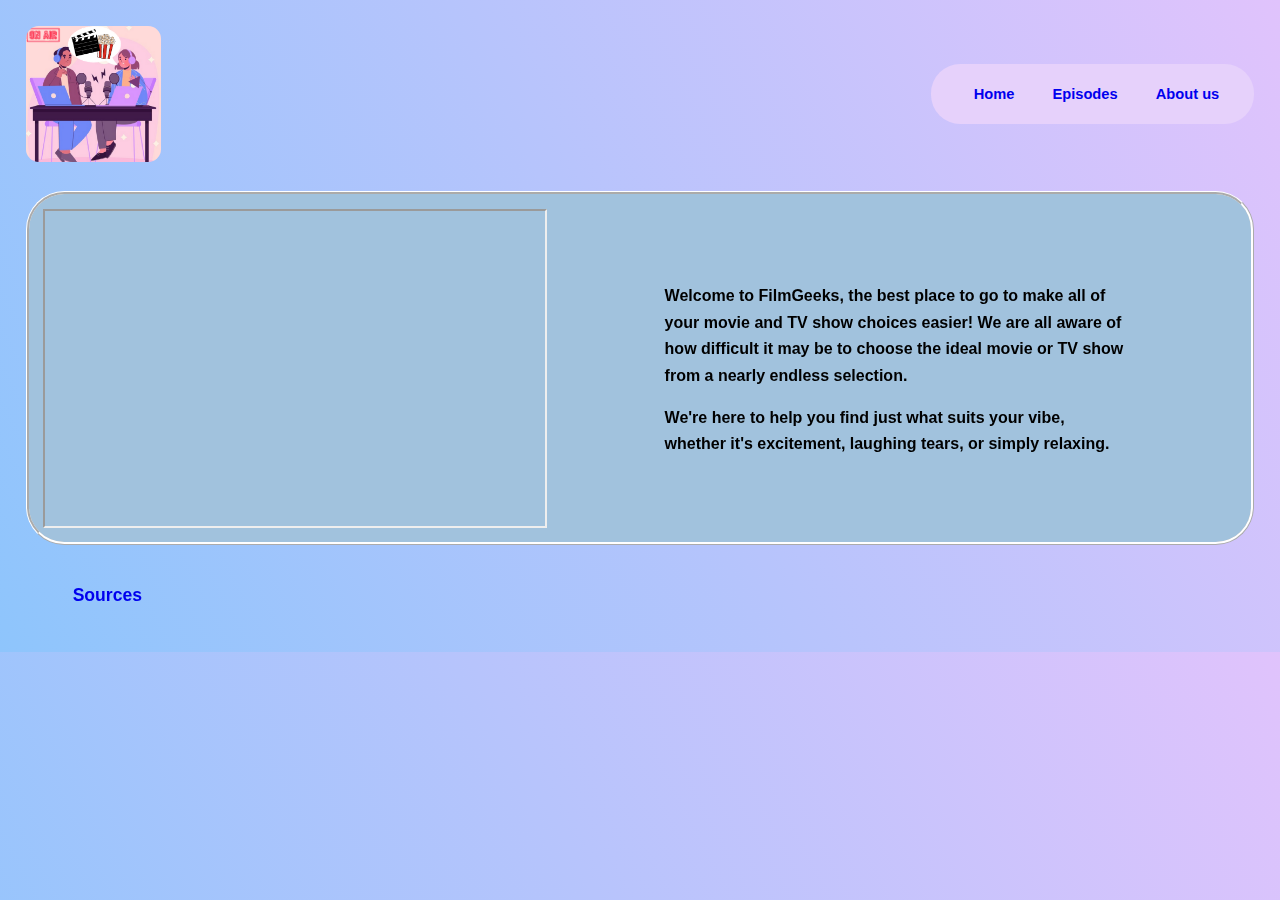
<file: index.html>
<!DOCTYPE html>
<html lang="en">

<head>
    <meta charset="UTF-8">
    <meta name="viewport" content="width=device-width, initial-scale=1.0">
    <title>FilmGeeks</title>
    <link rel="stylesheet" type="text/css" href="style.css">
</head>

<body>
    <header>
        <div class="title-logo">
            <img src="images/podcastlogo.png" alt="filmgeeks logo">
            <h1>FilmGeeks</h1>
        </div>
        <nav>
            <ul>
                <li><a href="index.html">Home</a></li>
                <li><a href="2e.html">Episodes</a></li>
                <li><a href="3e.html">About us</a></li>
            </ul>
        </nav>
    </header>

    <main>
        <div class="intro">
            <iframe width="500" height="315" src="https://www.youtube.com/embed/bUBR-ilHlbE?si=nGzwzCbnls7OD9VS"
                title="Filmgeeks teaser video"
                allow="accelerometer; autoplay; clipboard-write; encrypted-media; gyroscope; picture-in-picture; web-share"
                referrerpolicy="strict-origin-when-cross-origin" allowfullscreen></iframe>
            <div class="text">
                <p>Welcome to FilmGeeks, the best place to go to make all of your movie and TV show choices easier!
                    We are all aware of how difficult it may be to choose the ideal movie or TV show from a nearly
                    endless selection. </p>
                <p>We're here to help you find just what suits your vibe, whether it's excitement, laughing tears,
                    or
                    simply relaxing.</p>
            </div>
        </div>
    </main>
    <footer>
        <ul>
    <li><a href="4e.html">Sources</a></li>
        </ul>
    </footer>
</body>

</html>
</file>
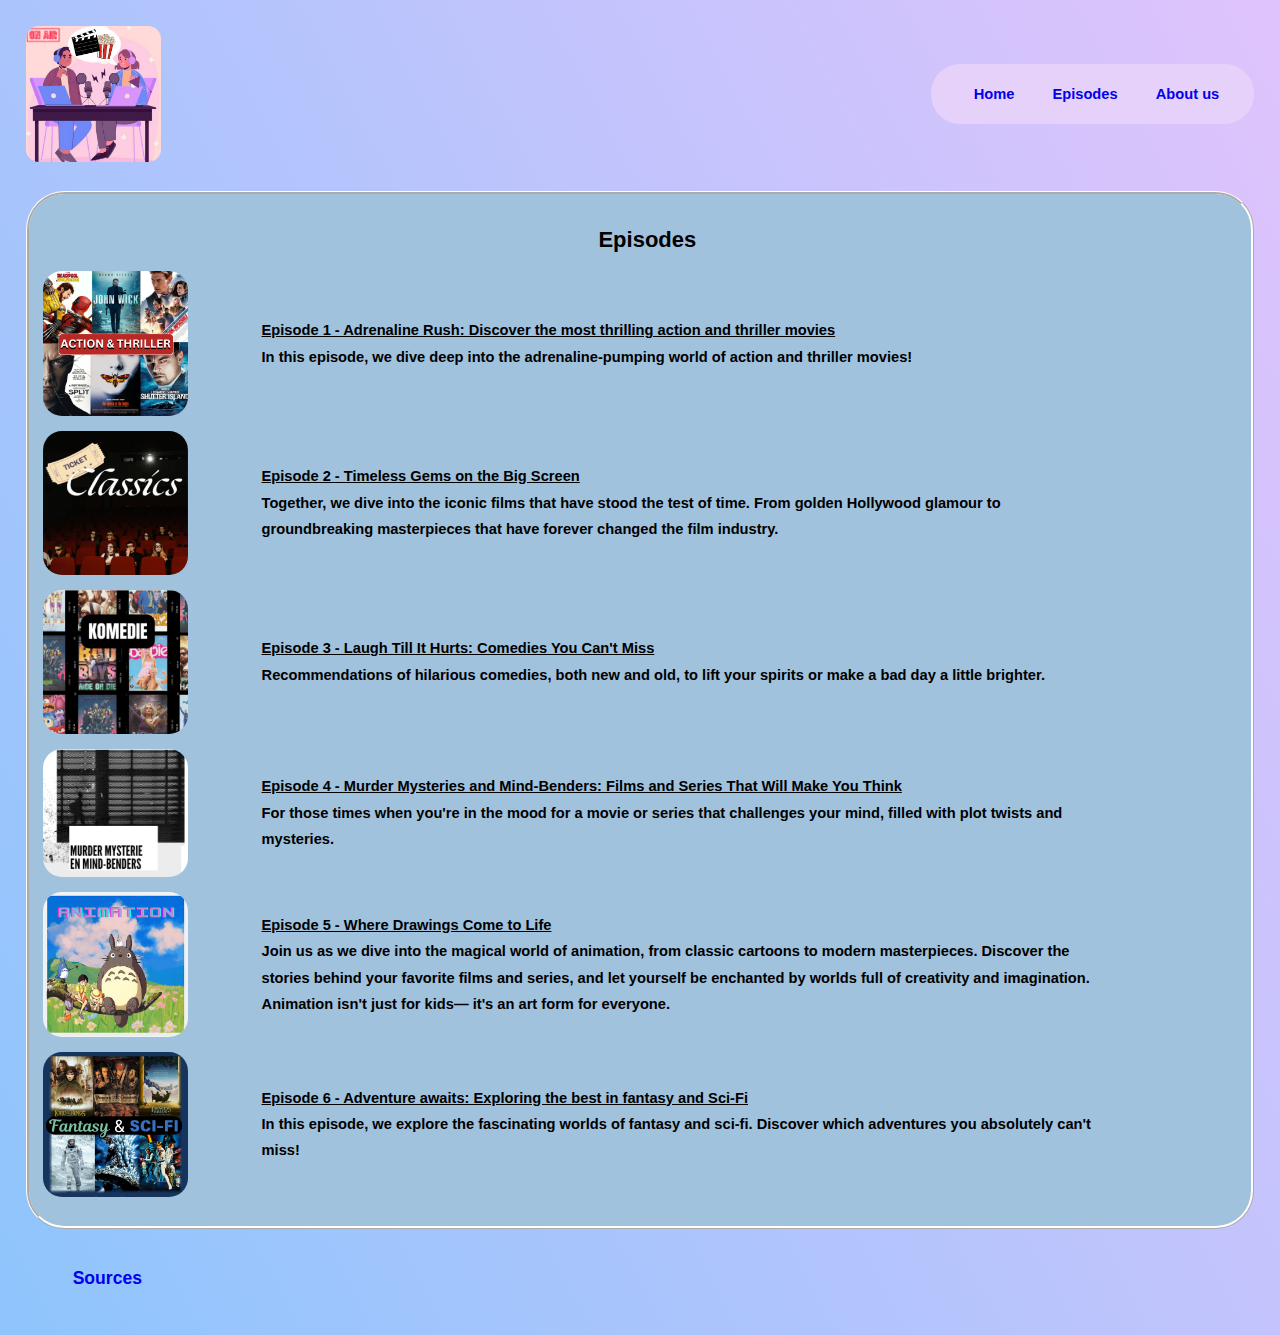
<file: 2e.html>
<!DOCTYPE html>
<html lang="en">

<head>
    <meta charset="UTF-8">
    <meta name="viewport" content="width=device-width, initial-scale=1.0">
    <title>FilmGeeks</title>
    <link rel="stylesheet" type="text/css" href="style.css">
</head>

<body>
    <header>
        <div class="title-logo">
            <img src="images/podcastlogo.png" alt="filmgeeks logo">
            <h1>FilmGeeks</h1>
        </div>
        <nav>
            <ul>
                <li><a href="index.html">Home</a></li>
                <li><a href="2e.html">Episodes</a></li>
                <li><a href="3e.html">About us</a></li>
            </ul>
        </nav>
    </header>

    <main>
        <section>
            <h2>Episodes</h2>
            <div class="episode">
                <img src="images/actionthrillerthumbnail.png" alt="action and thriller thumbnail">
                <div class="episode-text">
                    <h3>Episode 1 - Adrenaline Rush: Discover the most thrilling action and thriller movies </h3>
                    <p>In this episode, we dive deep into the adrenaline-pumping world of action and thriller movies!
                    </p>
                </div>
            </div>

            <div class="episode">
                <img src="images/classicsthumbnail.png" alt="classic thumbnail">
                <div class="episode-text">
                    <h3>Episode 2 - Timeless Gems on the Big Screen</h3>
                    <p>Together, we dive into the iconic films that have stood the test of time. From golden Hollywood
                        glamour
                        to groundbreaking masterpieces that have forever changed the film industry.</p>
                </div>
            </div>

            <div class="episode">
                <img src="images/comedythumbnail.png" alt="comedy thumbnail">
                <div class="episode-text">
                    <h3>Episode 3 - Laugh Till It Hurts: Comedies You Can't Miss</h3>
                    <p>Recommendations of hilarious comedies, both new and old, to lift your spirits or make a bad day a
                        little brighter.</p>
                </div>
            </div>

            <div class="episode">
                <img src="images/mysterythumbnail.png" alt="mystery thumbnail">
                <div class="episode-text">
                    <h3>Episode 4 - Murder Mysteries and Mind-Benders: Films and Series That Will Make You Think</h3>
                    <p>For those times when you're in the mood for a movie or series that challenges your mind,
                        filled with plot twists and mysteries.</p>
                </div>
            </div>

            <div class="episode">
                <img src="images/animationthumbnail.png" alt="animation thumbnail">
                <div class="episode-text">
                    <h3>Episode 5 - Where Drawings Come to Life</h3>
                    <p>Join us as we dive into the magical world of animation, from classic cartoons to modern
                        masterpieces.
                        Discover the stories behind your favorite films and series, and let yourself be enchanted by
                        worlds full of creativity and
                        imagination. Animation isn't just for kids— it's an art form for everyone.</p>
                </div>
            </div>

            <div class="episode">
                <img src="images/fantasyscifithumbnail.png" alt="fantasy and scifi thumbnail">
                <div class="episode-text">
                    <h3>Episode 6 - Adventure awaits: Exploring the best in fantasy and Sci-Fi</h3>
                    <p>In this episode, we explore the fascinating worlds of fantasy and sci-fi. Discover which
                        adventures you absolutely can't miss!</p>
                </div>
            </div>

        </section>
    </main>
    <footer>
        <ul>
            <li><a href="4e.html">Sources</a></li>
        </ul>
    </footer>
</body>

</html>
</file>
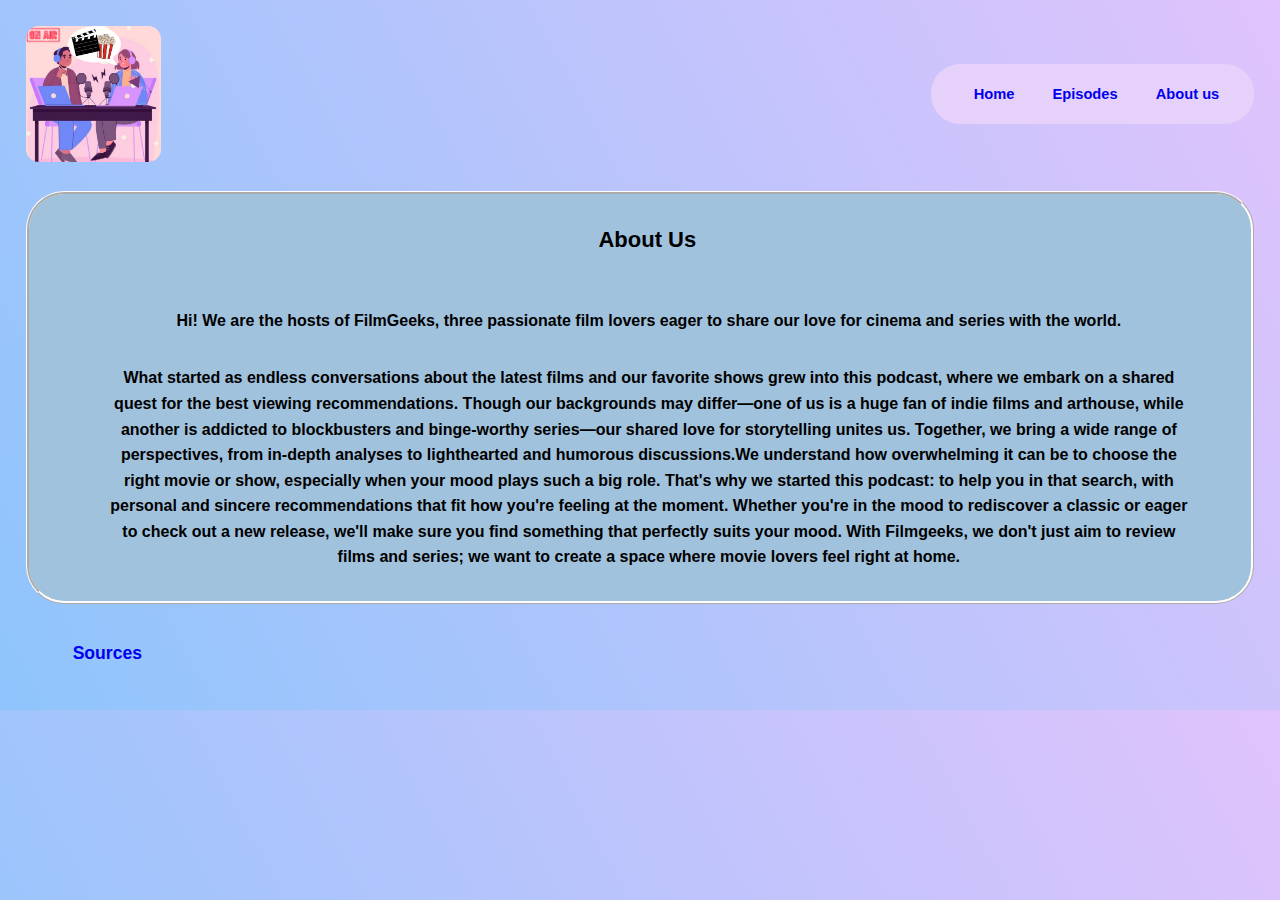
<file: 3e.html>
<!DOCTYPE html>
<html lang="en">

<head>
    <meta charset="UTF-8">
    <meta name="viewport" content="width=device-width, initial-scale=1.0">
    <title>FilmGeeks</title>
    <link rel="stylesheet" type="text/css" href="style.css">
</head>

<body>
    <header>
        <div class="title-logo">
            <img src="images/podcastlogo.png" alt="filmgeeks logo">
            <h1>FilmGeeks</h1>
        </div>
        <nav>
            <ul>
                <li><a href="index.html">Home</a></li>
                <li><a href="2e.html">Episodes</a></li>
                <li><a href="3e.html">About us</a></li>
            </ul>
        </nav>
    </header>

    <main>
        <section>
            <h2>About Us</h2>
            <div class="about-us">
                <p> Hi! We are the hosts of FilmGeeks, three passionate film lovers eager to share our love for cinema
                    and
                    series with the world.</p>
                <p>What started as endless conversations about the latest films and our favorite shows grew into this
                    podcast, where we embark on a shared quest
                    for the best viewing recommendations.
                    Though our backgrounds may differ—one of us is a huge fan of indie
                    films and arthouse, while another is addicted
                    to blockbusters and binge-worthy series—our shared love for storytelling unites us.
                    Together, we bring a wide range of perspectives, from in-depth analyses to lighthearted and humorous
                    discussions.We understand how overwhelming it can be to choose the right movie or show, especially
                    when
                    your mood plays such a big role.
                    That's why we started this podcast: to help you in that search, with personal and sincere
                    recommendations that fit how you're feeling at the moment.
                    Whether you're in the mood to rediscover a classic or eager to check out a new release,
                    we'll make sure you find something that perfectly suits your mood. With Filmgeeks, we don't just aim
                    to
                    review films and series; we want to create a space where movie lovers feel right at home.
                </p>
            </div>
        </section>
    </main>
    <footer>
        <ul>
            <li><a href="4e.html">Sources</a></li>
        </ul>
    </footer>
</body>

</html>
</file>
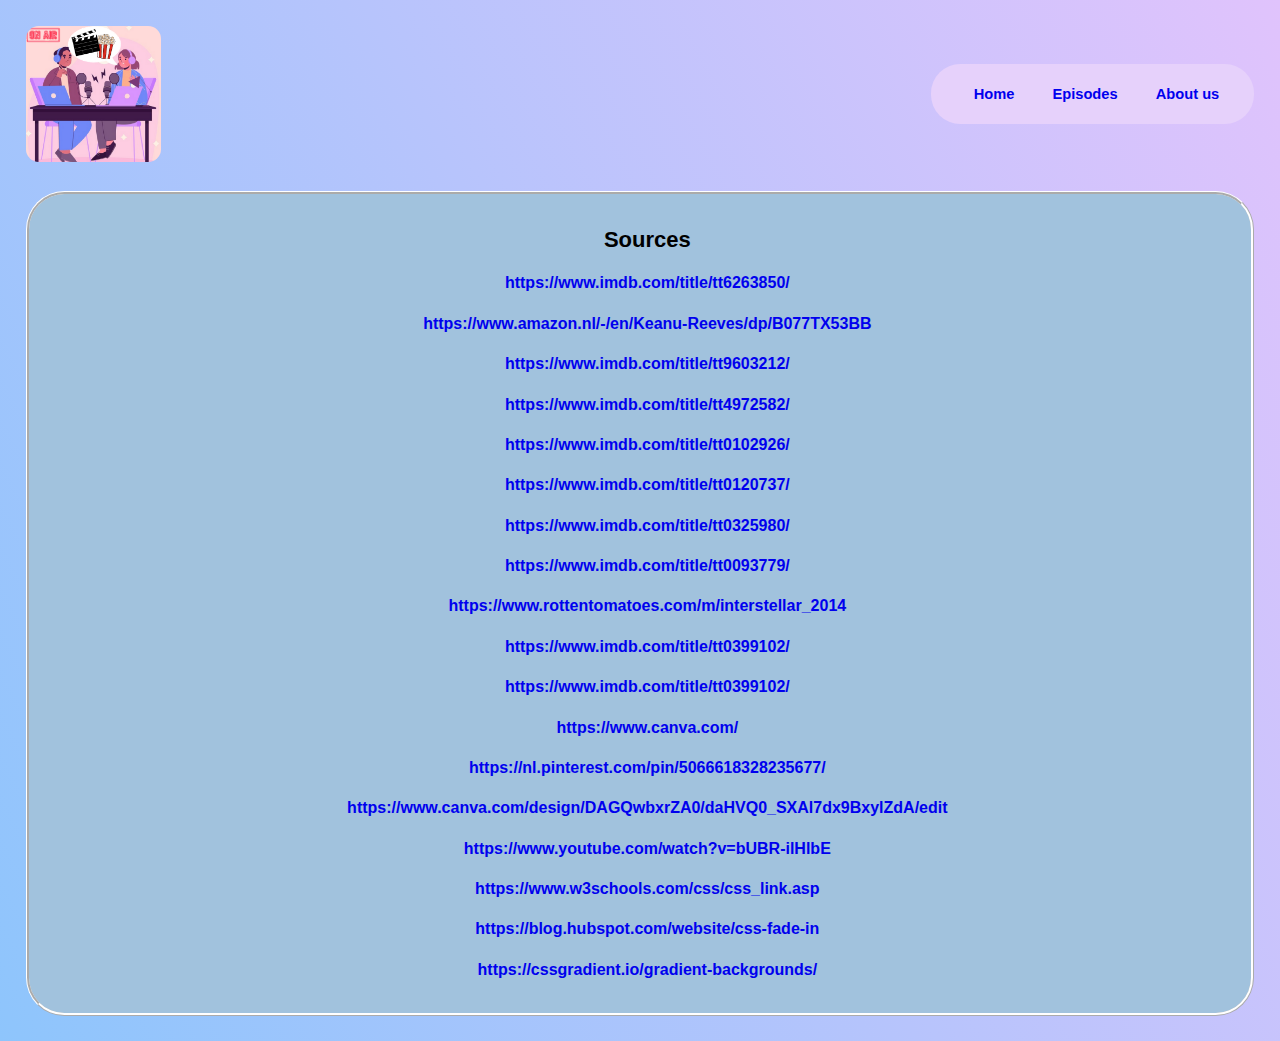
<file: 4e.html>
<!DOCTYPE html>
<html lang="en">

<head>
    <meta charset="UTF-8">
    <meta name="viewport" content="width=device-width, initial-scale=1.0">
    <title>FilmGeeks</title>
    <link rel="stylesheet" type="text/css" href="style.css">
</head>

<body>
    <header>
        <div class="title-logo">
            <img src="images/podcastlogo.png" alt="filmgeeks logo">
            <h1>FilmGeeks</h1>
        </div>
        <nav>
            <ul>
                <li><a href="index.html">Home</a></li>
                <li><a href="2e.html">Episodes</a></li>
                <li><a href="3e.html">About us</a></li>
            </ul>
        </nav>
    </header>

    <main>
        <section>
            <h2>Sources</h2>
          <p><a href="https://www.imdb.com/title/tt6263850/">https://www.imdb.com/title/tt6263850/</a></p>
          <p><a href="https://www.amazon.nl/-/en/Keanu-Reeves/dp/B077TX53BB">https://www.amazon.nl/-/en/Keanu-Reeves/dp/B077TX53BB</a></p>
          <p><a href="https://www.imdb.com/title/tt9603212/">https://www.imdb.com/title/tt9603212/</a></p>
          <p><a href="https://www.imdb.com/title/tt4972582/">https://www.imdb.com/title/tt4972582/</a></p>
          <p><a href="https://www.imdb.com/title/tt0102926/">https://www.imdb.com/title/tt0102926/</a></p>
          <p><a href="https://www.imdb.com/title/tt0120737/">https://www.imdb.com/title/tt0120737/</a></p>
          <p><a href="https://www.imdb.com/title/tt0325980/">https://www.imdb.com/title/tt0325980/</a></p>
          <p><a href="https://www.imdb.com/title/tt0093779/">https://www.imdb.com/title/tt0093779/</a></p>
          <p><a href="https://www.rottentomatoes.com/m/interstellar_2014">https://www.rottentomatoes.com/m/interstellar_2014</a></p>
          <p><a href="https://www.imdb.com/title/tt0399102/">https://www.imdb.com/title/tt0399102/</a></p>
          <p><a href="https://www.imdb.com/title/tt0399102/">https://www.imdb.com/title/tt0399102/</a></p>
          <p><a href="https://www.canva.com/">https://www.canva.com/</a></p>
          <p><a href="https://nl.pinterest.com/pin/5066618328235677/">https://nl.pinterest.com/pin/5066618328235677/</a></p>
          <p><a href="https://www.canva.com/design/DAGQwbxrZA0/daHVQ0_SXAl7dx9BxylZdA/edit">https://www.canva.com/design/DAGQwbxrZA0/daHVQ0_SXAl7dx9BxylZdA/edit</a></p>
          <p><a href="https://www.youtube.com/watch?v=bUBR-ilHlbE">https://www.youtube.com/watch?v=bUBR-ilHlbE</a></p>
          <p><a href="https://www.w3schools.com/css/css_link.asp">https://www.w3schools.com/css/css_link.asp</a></p>
          <p><a href="https://blog.hubspot.com/website/css-fade-in">https://blog.hubspot.com/website/css-fade-in</a></p>
          <p><a href="https://cssgradient.io/gradient-backgrounds/">https://cssgradient.io/gradient-backgrounds/</a></p>
        </section>
    </main>
</body>
</html>
</file>
<file: style.css>
header {
    font-family: Arial, Helvetica, sans-serif;
    font-size: smaller;
    display: flex;
    justify-content: space-between;
    align-items: center;
}

.title-logo {
    display: flex;
    align-items: center;
}

header img {
    width: 18%;
    height: 18%;
    border-radius: 1vw;
    margin-right: 2em;
}

nav {
    padding-left: 0;
    padding-top: 0.5em;
    padding-bottom: 0.5em;
    margin-left: 1em;
    background-color: rgb(230, 209, 251);
    border-radius: 2em;
}

ul {
    list-style: none;
    display: flex;
    justify-content: center;
}

li {
    margin-right: 2em;
    padding-right: 0.2em;
}

a {
    padding: 0.2em;
    border-radius: 0.2em;
    text-decoration-line: none;
    transition: 250ms ease;
}

a:hover {
    background-color: #c591b3;
    padding: 0.5em;
    border-radius: 0.3em;
}

/*https://www.w3schools.com/css/css_link.asp*/
a:visited {
    text-decoration: none;
    color: rgb(0, 0, 0);
}

h1 {
    display: flex;
    justify-content: flex-start;
    color: rgb(109, 23, 109);
    font-size: 3em;
    opacity: 0;
    animation: fadein 3s ease-in-out infinite;

}

/*https://blog.hubspot.com/website/css-fade-in*/
@keyframes fadein {
    0% {
        opacity: 0;
    }

    50% {
        opacity: 1;
    }
}

h2 {
    color: rgb(0, 0, 0);
    display: flex;
    justify-content: center;
}

.intro {
    display: flex;
    flex-direction: row;
    align-items: flex-start;
}

.intro .text {
    font-size: 4em;
    max-width: 38%;
    line-height: 45%;
    padding-top: 1em;
    padding-left: 2em;
}

h3 {
    display: flex;
    justify-content: center;
}

main {
    padding-top: 1em;
    padding-left: 1em;
    margin-top: 2em;
    padding-bottom: 1em;
    border-style: ridge;
    border-color: #ffffff;
    border-radius: 3vw;
    font-family: Arial, Helvetica, sans-serif;
    font-size: smaller;
    background-color: rgb(161, 194, 221);
}

p {
    color: rgb(0, 0, 0);
    font-size: medium;
    display: flex;
    justify-content: center;
}

.episode img {
    width: 12%;
    height: 12%;
    border-radius: 1.3em;
}

body {
    padding-left: 1em;
    padding-right: 1em;
    padding-top: 0.5em;
    padding-bottom: 1em;
    margin-top: 1em;
    font-family: Arial, Helvetica, sans-serif;
    font-size: 1.1em;
    font-weight: bold;
    /* De background is van deze website gegenereerd https://cssgradient.io/gradient-backgrounds/*/
    background-color: #8EC5FC;
    background-image: linear-gradient(62deg, #8EC5FC 0%, #E0C3FC 100%);
}

section img {
    margin: 0%;
    padding: 0%;
    width: auto;
    height: auto;
}

.episode {
    display: flex;
    align-items: center;
    margin-bottom: 1em;
    width: 100%;
}

.episode h3 {
    display: flex;
    justify-content: left;
    font-weight: 800;
    margin: 0%;
    font-size: 1em;
    text-decoration: underline;
}

.episode p {
    display: flex;
    /*https://www.w3schools.com/css/css_align.asp*/
    text-align: left;
    margin: 0%;
    font-size: 1em;
}

.episode-text {
    display: flex;
    flex-direction: column;
    justify-content: center;
    text-align: center;
    font-size: 1em;
    max-width: 65vw;
    line-height: 1.8;
    margin-left: 5em;
}

.about-us {
    display: flex;
    flex-direction: column;
    justify-content: center;
    text-align: center;
    font-size: 1.4em;
    max-width: 85vw;
    line-height: 1.6;
    padding-top: 1em;
    padding-left: 3em;
}

footer {
    color: black;
    list-style: none;
    display: flex;
    justify-content: left;
    padding: 0.2em;
    border-radius: 0.2em;
    text-decoration-line: none;
    transition: 250ms ease;
    margin-top: 1em;
}
</file>
